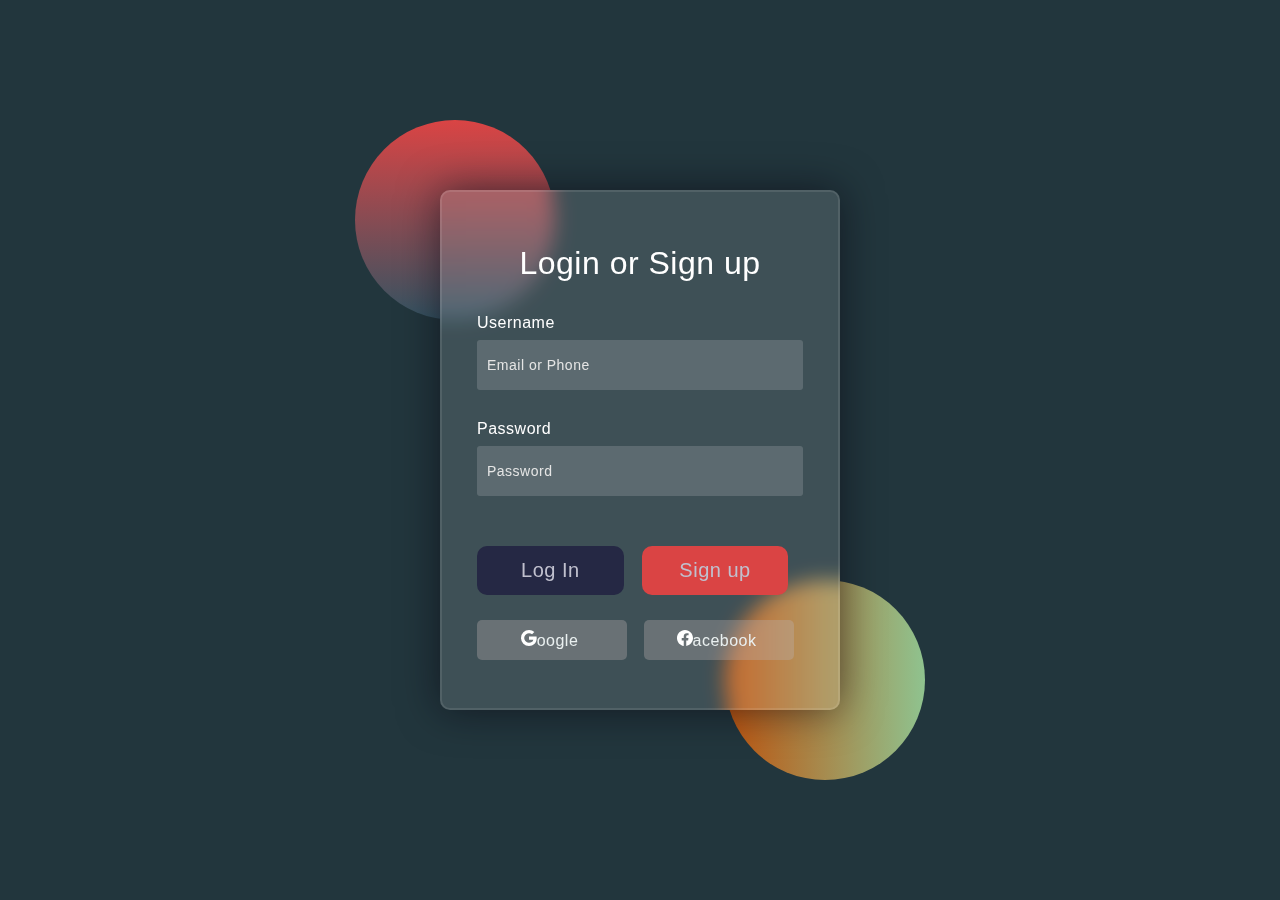
<file: index.html>
<!DOCTYPE html>
<html lang="en">
<link rel="stylesheet" href="login.css">

<head>
    <!-- Design by foolishdeveloper.com -->
    <title>Log-in</title>

</head>

<body>

    <div class="background">
        <div class="shape"></div>
        <div class="shape"></div>
    </div>
    <form>
        <h3>Login or Sign up</h3>

        <label for="username">Username</label>
        <input type="text" placeholder="Email or Phone" id="username">

        <label for="password">Password</label>
        <input type="password" placeholder="Password" id="password">

        <button>Log In</button>

        <button class="b">Sign up</button>
        <div class="social">
            <div class="go"><svg xmlns="http://www.w3.org/2000/svg" width="16" height="16" fill="currentColor"
                    class="bi bi-google" viewBox="0 0 16 16">
                    <path
                        d="M15.545 6.558a9.42 9.42 0 0 1 .139 1.626c0 2.434-.87 4.492-2.384 5.885h.002C11.978 15.292 10.158 16 8 16A8 8 0 1 1 8 0a7.689 7.689 0 0 1 5.352 2.082l-2.284 2.284A4.347 4.347 0 0 0 8 3.166c-2.087 0-3.86 1.408-4.492 3.304a4.792 4.792 0 0 0 0 3.063h.003c.635 1.893 2.405 3.301 4.492 3.301 1.078 0 2.004-.276 2.722-.764h-.003a3.702 3.702 0 0 0 1.599-2.431H8v-3.08h7.545z" />
                </svg></i>oogle</div>
            <div class="fb"><svg xmlns="http://www.w3.org/2000/svg" width="16" height="16" fill="currentColor"
                    class="bi bi-facebook" viewBox="0 0 16 16">
                    <path
                        d="M16 8.049c0-4.446-3.582-8.05-8-8.05C3.58 0-.002 3.603-.002 8.05c0 4.017 2.926 7.347 6.75 7.951v-5.625h-2.03V8.05H6.75V6.275c0-2.017 1.195-3.131 3.022-3.131.876 0 1.791.157 1.791.157v1.98h-1.009c-.993 0-1.303.621-1.303 1.258v1.51h2.218l-.354 2.326H9.25V16c3.824-.604 6.75-3.934 6.75-7.951z" />
                </svg>acebook</div>
        </div>
    </form>

</body>

</html>
</file>
<file: login.css>
*,
*:before,
*:after {
    padding: 0;
    margin: 0;
    box-sizing: border-box;
}

body {
    background-color: #22363D;
}

.background {
    width: 430px;
    height: 520px;
    position: absolute;
    transform: translate(-50%, -50%);
    left: 50%;
    top: 50%;
}

.background .shape {
    height: 200px;
    width: 200px;
    position: absolute;
    border-radius: 50%;
}

.shape:first-child {
    background: linear-gradient( #da4444, #345362);
    left: -70px;
    top: -70px;
}

.shape:last-child {
    background: linear-gradient( to right, #bd540f, #8fc38f);
    right: -70px;
    bottom: -70px;
}

form {
    height: 520px;
    width: 400px;
    background-color: rgba(255, 255, 255, 0.13);
    position: absolute;
    transform: translate(-50%, -50%);
    top: 50%;
    left: 50%;
    border-radius: 10px;
    backdrop-filter: blur(10px);
    border: 2px solid rgba(255, 255, 255, 0.1);
    box-shadow: 0 0 40px rgba(8, 7, 16, 0.6);
    padding: 50px 35px;
}

form * {
    font-family: 'Poppins', sans-serif;
    color: #ffffff;
    letter-spacing: 0.5px;
    outline: none;
    border: none;
}

form h3 {
    font-size: 32px;
    font-weight: 500;
    line-height: 42px;
    text-align: center;
}

label {
    display: block;
    margin-top: 30px;
    font-size: 16px;
    font-weight: 500;
}

input {
    display: block;
    height: 50px;
    width: 100%;
    background-color: rgba(255, 255, 255, 0.158);
    border-radius: 3px;
    padding: 0 10px;
    margin-top: 8px;
    font-size: 14px;
    font-weight: 300;
}

::placeholder {
    color: #e5e5e5;
}

button {
    margin-top: 50px;
    margin-right: 14px;
    width: 45%;
    background-color: #252844;
    color: #c0c0ce;
    padding: 13px 0;
    font-size: 20px;
    font-weight: 500;
    border-radius: 10px;
    cursor: pointer;
}

.b {
    margin-top: 50px;
    margin-right: 14px;
    width: 45%;
    background-color: #da4444;
    color: #c0c0ce;
    padding: 13px 0;
    font-size: 20px;
    font-weight: 500;
    border-radius: 10px;
    cursor: pointer;
}

.social {
    margin-top: 25px;
    display: flex;
}

.social div {
    background: rgb(56, 52, 52);
    width: 150px;
    border-radius: 5px;
    padding: 10px 10px 10px 5px;
    background-color: rgba(185, 179, 179, 0.35);
    color: #eaf0f0;
    text-align: center;
}

.social div:hover {
    background-color: rgba(255, 255, 255, 0.47);
}

.social .fb {
    margin-left: 17px;
}

.social i {
    margin-right: 4px;
}

button:hover {
    background-color: rgba(255, 255, 255, 0.47);
    color: #000;
}
</file>
